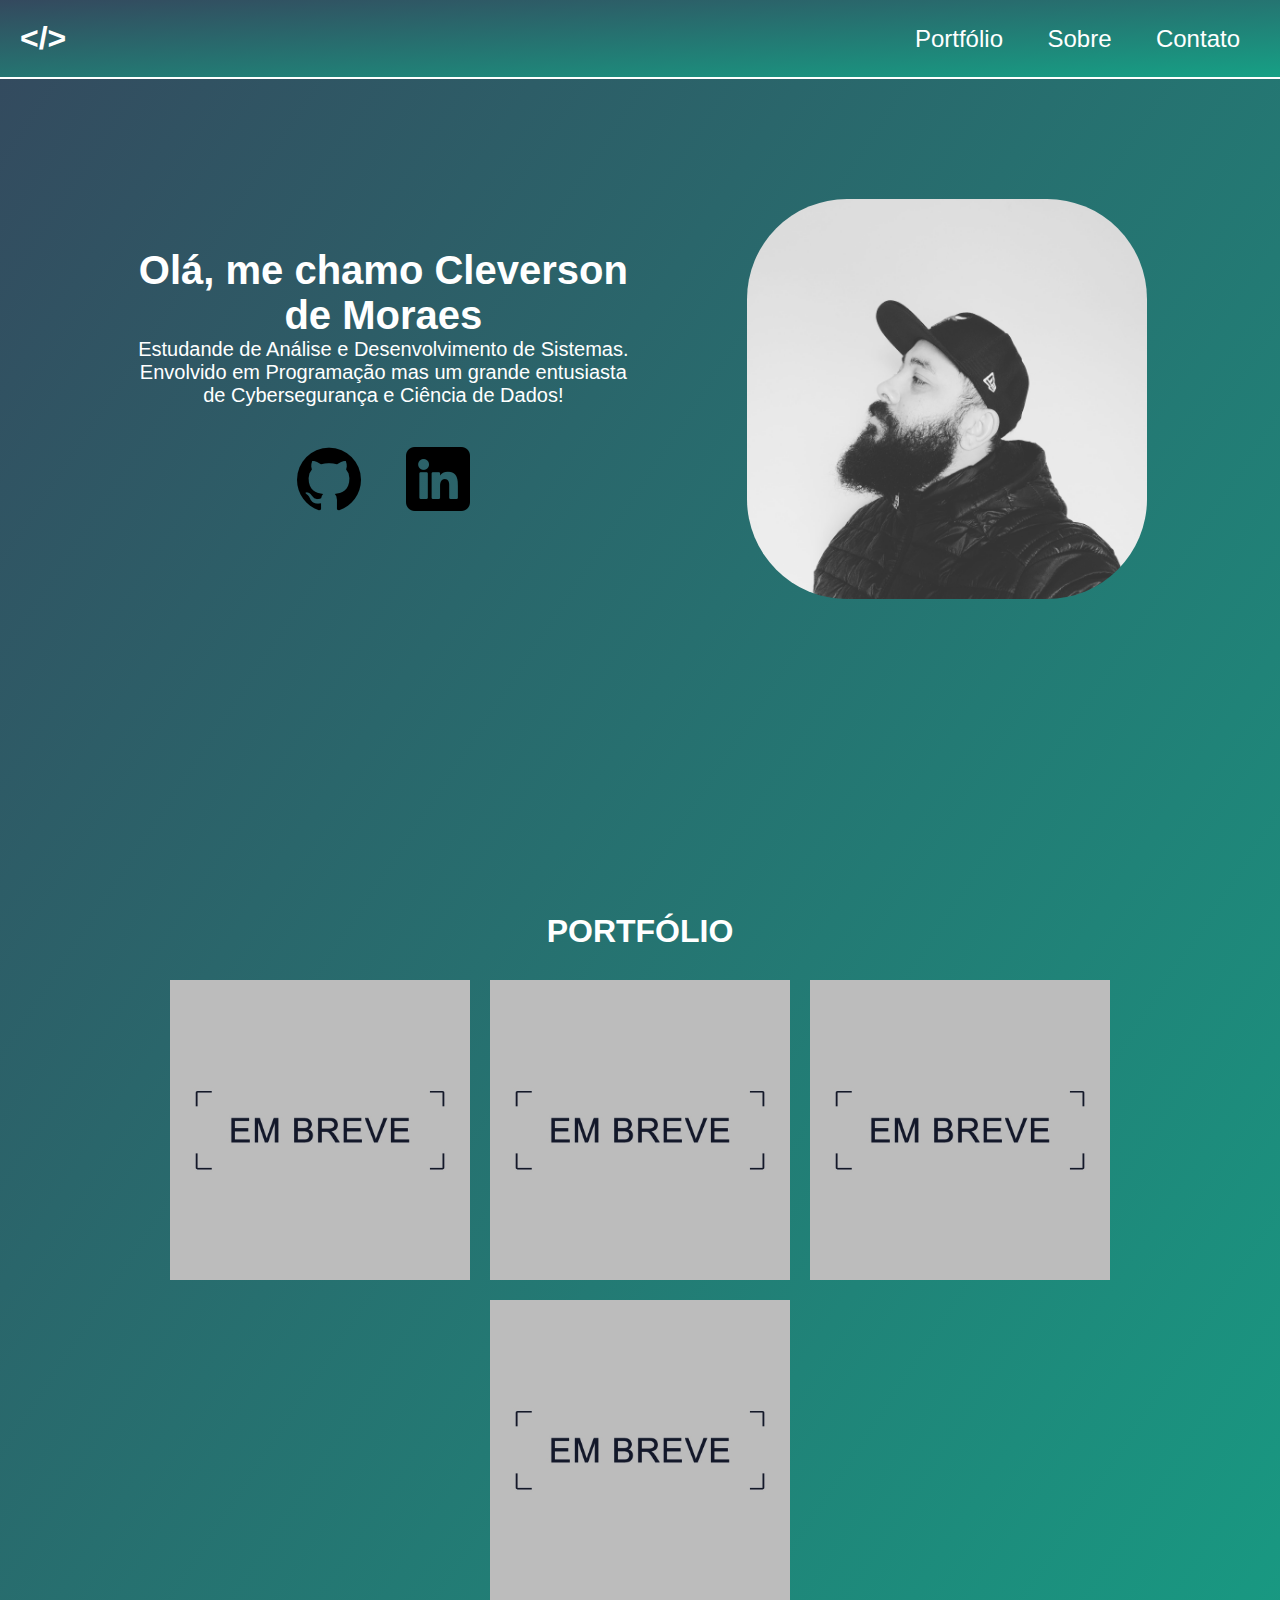
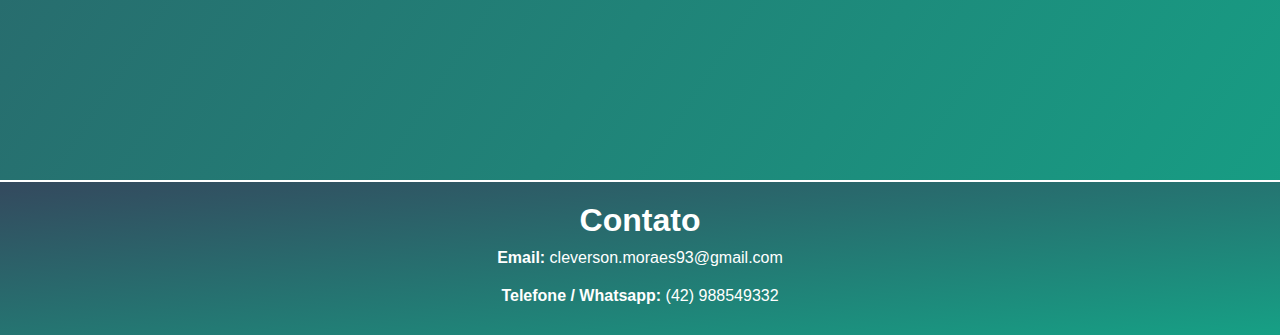
<file: index.html>
<!DOCTYPE html>
<html lang="pt-BR">

<head>
    <meta charset="UTF-8">
    <meta name="viewport" content="width=device-width, initial-scale=1.0">
    <title>Portfólio Cleverson de Moraes</title>
    <link rel="stylesheet" href="https://cdnjs.cloudflare.com/ajax/libs/font-awesome/5.15.4/css/all.min.css">
    <link rel="icon" href="./imagens/html-icon.png">
    <link rel="stylesheet" href="style.css">
    <script src="menu-hamburguer.js" defer></script>
</head>

<body>
    <header class="containerHeader">
        <h1 class="logo">&lt;/&gt;</h1>
        <button class="hamburguer"></button>
        <div class="containerOptions">
            <span class="options"><a href="index.html#titlePortfolio">Portfólio</a></span>
            <span class="options"> <a href="about.html" target="_blank">Sobre</a></span>
            <span class="options"><a href="index.html#titleContact">Contato</a></span>
        </div>
    </header>

    <main class="containerMain">
        <div class="aboutMe">
            <h1 class="aboutH">Olá, me chamo Cleverson de Moraes</h1>
            <p class="aboutP">Estudande de Análise e Desenvolvimento de Sistemas. Envolvido em Programação mas um grande
                entusiasta de Cybersegurança e Ciência de Dados!</p>

            <div class="iconsSocialMedias">
                <a href="https://github.com/cleversonmoraes" target="_blank"><img src="./imagens/github (1).png"
                        alt="Git-Hub" class="icon"></a>
                <a href="https://www.linkedin.com/in/cleverson-moraes-4b364222a/" target="_blank"><img
                        src="./imagens/linkedin.png" alt="LinkeDin" class="icon"></a>

            </div>

        </div>
        <div class="myPhoto">
            <img src="./imagens/eu.jpeg" alt="Cleverson de Moraes" class="photo">
        </div>
    </main>

    <section class="containerPortfolio">
        <h2 class="titlePortfolio" id="titlePortfolio">PORTFÓLIO</h2>
        <div class="containerMiniPort">
            <div class="miniPort">
                <p class="textMiniPort"></p>
            </div>

            <div class="miniPort">
                <p class="textMiniPort"></p>
            </div>
            <div class="miniPort">
                <p class="textMiniPort"></p>
            </div>
            <div class="miniPort">
                <p class="textMiniPort"></p>
            </div>

        </div>
    </section>

    <footer class="containerFooter">
        <h2 class="titleContact" id="titleContact">Contato</h2>
        <a href="mailto:cleverson.moraes93@gmail.com" target="_blank">
            <p class="contact">
                <b>Email:</b> cleverson.moraes93@gmail.com
            </p>
        </a>
        <a href="https://wa.me/42988549332" target="_blank">
            <p class="contact">
                <b>Telefone / Whatsapp:</b> (42) 988549332
            </p>
        </a>
    </footer>
</body>

</html>
</file>
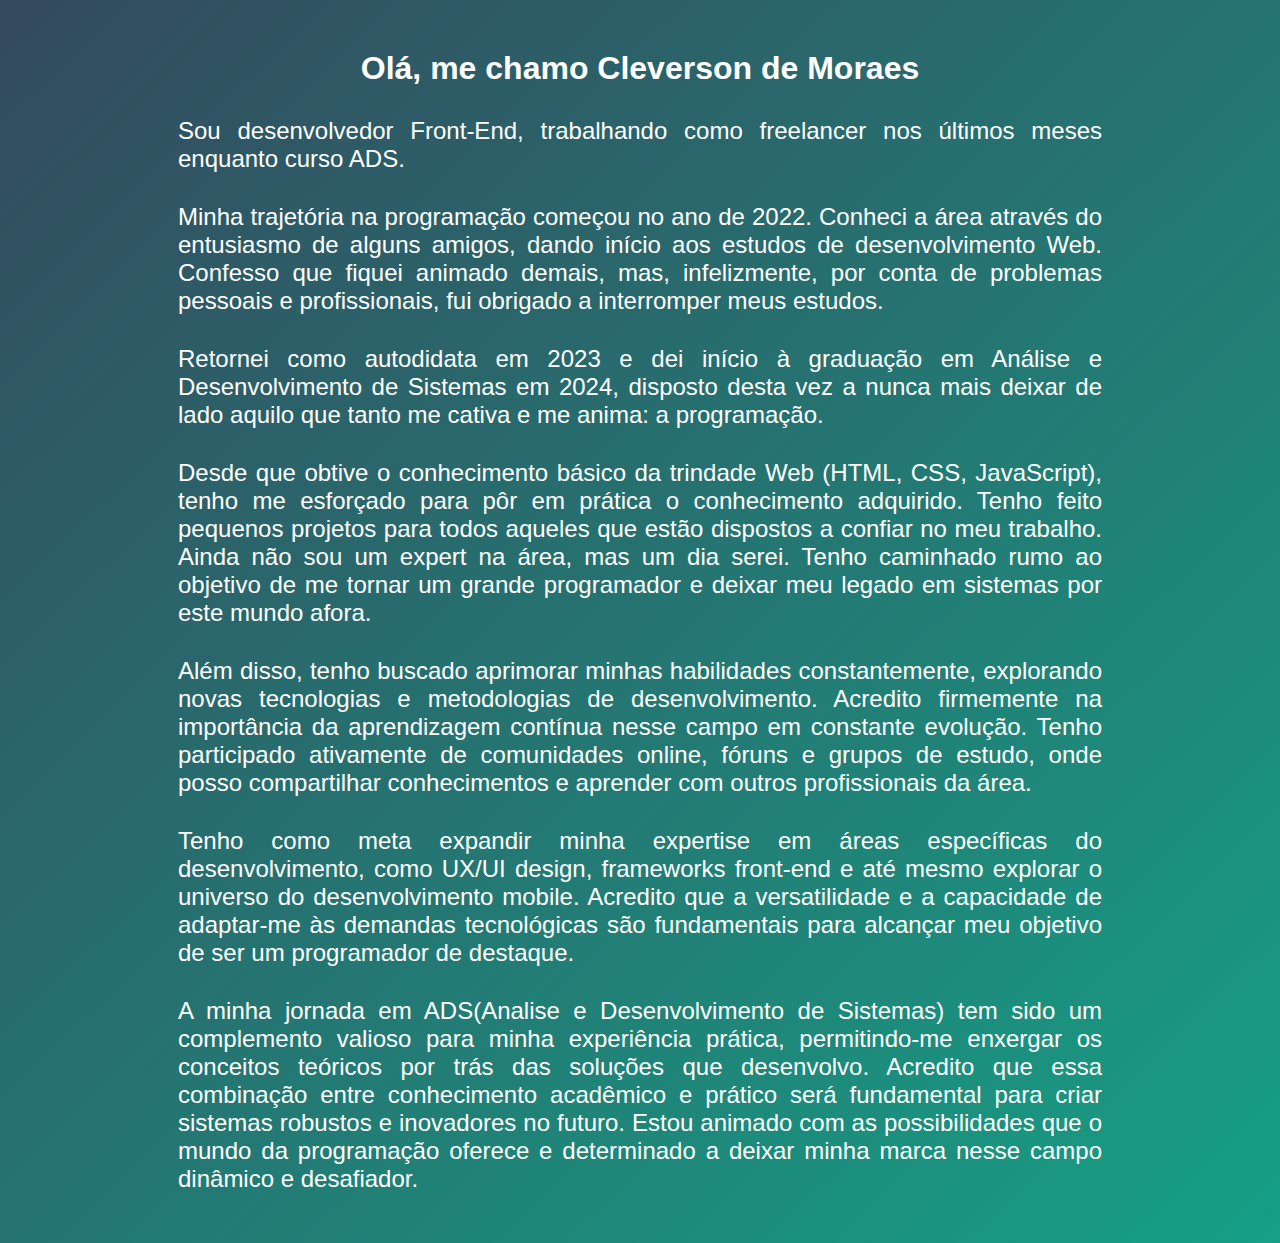
<file: about.html>
<!DOCTYPE html>
<html lang="pt-BR">

<head>
    <meta charset="UTF-8">
    <meta name="viewport" content="width=device-width, initial-scale=1.0">
    <title>Sobre</title>
    <link rel="stylesheet" href="about.css">
</head>
<main class="container">
    <section class="containerMainAbout">
        <h1 class="about">
            Olá, me chamo Cleverson de Moraes
        </h1>
        <p>
            Sou desenvolvedor Front-End, trabalhando como freelancer nos últimos meses enquanto curso ADS.
        </p>
        <p>
            Minha trajetória na programação começou no ano de 2022. Conheci a área através do entusiasmo de alguns
            amigos, dando início aos estudos de desenvolvimento Web. Confesso que fiquei animado demais, mas,
            infelizmente, por conta de problemas pessoais e profissionais, fui obrigado a interromper meus estudos.
        </p>
        <p>
            Retornei como autodidata em 2023 e dei início à graduação em Análise e Desenvolvimento de Sistemas em 2024,
            disposto desta
            vez a nunca mais deixar de lado aquilo que tanto me cativa e me anima: a programação.
        </p>
        <p>
            Desde que obtive o conhecimento básico da trindade Web (HTML, CSS, JavaScript), tenho me esforçado para pôr
            em prática o conhecimento adquirido. Tenho feito pequenos projetos para todos aqueles que estão dispostos a
            confiar no meu trabalho. Ainda não sou um expert na área, mas um dia serei. Tenho caminhado rumo ao objetivo
            de me tornar um grande programador e deixar meu legado em sistemas por este mundo afora.
        </p>
        <p>
            Além disso, tenho buscado aprimorar minhas habilidades constantemente, explorando novas tecnologias e
            metodologias de desenvolvimento. Acredito firmemente na importância da aprendizagem contínua nesse campo em
            constante evolução. Tenho participado ativamente de comunidades online, fóruns e grupos de estudo, onde
            posso compartilhar conhecimentos e aprender com outros profissionais da área.
        </p>

        <p>
            Tenho como meta expandir minha expertise em áreas específicas do desenvolvimento, como UX/UI design,
            frameworks
            front-end e até mesmo explorar o universo do desenvolvimento mobile. Acredito que a versatilidade e a
            capacidade
            de adaptar-me às demandas tecnológicas são fundamentais para alcançar meu objetivo de ser um programador de
            destaque.
        </p>

        <p>
            A minha jornada em ADS(Analise e Desenvolvimento de Sistemas) tem sido um complemento valioso para minha
            experiência prática,
            permitindo-me enxergar os conceitos teóricos por trás das soluções que desenvolvo. Acredito que essa
            combinação
            entre conhecimento acadêmico e prático será fundamental para criar sistemas robustos e inovadores no futuro.

            Estou animado com as possibilidades que o mundo da programação oferece e determinado a deixar minha marca
            nesse
            campo dinâmico e desafiador.
        </p>
    </section>
</main>

<body>

</body>

</html>
</file>
<file: style.css>
* {
    margin: 0;
    padding: 0;
    font-family: 'Lucida Sans', 'Lucida Sans Regular', 'Lucida Grande', 'Lucida Sans Unicode', Geneva, Verdana, sans-serif;
}

body {
    background: linear-gradient(to bottom right, #34495e, #16a085);
}

a {
    text-decoration: none;
}

/* HEADER */
.containerHeader {
    display: flex;
    background: linear-gradient(to bottom right, #34495e, #16a085);
    padding: 20px;
    justify-content: space-between;
    align-items: center;
    border-bottom: 2px solid white;
}

.logo {
    color: white;
}
.options a {
    padding: 20px;
    color: white;
    font-size: 24px;
}

/* MAIN-ABOUT-ME */

.containerMain {
    display: flex;
    justify-content: space-evenly;
    flex-wrap: wrap-reverse;
    margin-top: 100px;
    margin-bottom: 120px;
    align-items: center;
    padding: 20px;
    
}

.aboutMe {
    max-width: 500px;
    text-align: center;
    color: white;
    
}

.aboutH {
    font-size: 40px;
}

.aboutP {
    font-size: 20px;
}

.photo {
    width: 400px;
    height: 400px;
    border-radius: 100px;
}

.iconsSocialMedias {
    padding: 20px;
}

.icon {
    padding: 20px;
}

/* PORTFÓLIO */



.containerPortfolio {
    display: flex;
    align-items: center;
    flex-direction: column;
    justify-content: center;
    align-items: center; 
    animation: reveal 1ms ease-in-out;
    animation-timeline: view();
    animation-range: entry 20% cover 50%;
    
}



.titlePortfolio {
    margin-top: 170px;
    font-size: 2em;
    color: white;
}

.containerMiniPort {
    display: flex;
    justify-content: center;
    align-items: center;
    flex-wrap: wrap;
    padding: 20px;
}
.miniPort {
    width: 300px;
    height: 300px;
    background-color: gray;
    margin: 10px;
    text-align: center;
    display: flex;
    align-items: flex-end;
    justify-content: center;
    background-image: url(./imagens/em-breve-3-8041.jpg);
    background-size: cover;
    
}

.miniPort:hover {
    box-shadow: 0px 0px 23px 1px white;
}


/* FOOTER */

.containerFooter {
    background: linear-gradient(to bottom right, #34495e, #16a085);
    border-top: 2px solid white;
    display: flex;
    margin-top: 150px;
    padding: 20px;
    justify-content: center;
    flex-direction: column;
    align-items: center;
}

.titleContact {
    font-size: 2em;
    color: white;
}

.contact {
    padding: 10px;
    color: white;
}

/* MENU HAMBURGUER */

.hamburguer {
    display: none;
    border: none;
    background: none;
    border-top: 3px solid #fff;
    cursor: pointer;
}

.hamburguer::after,
.hamburguer::before {
    content: " ";
    display: block;
    width: 30px;
    height: 3px;
    background: #fff;
    margin-top: 5px;

    position: relative;
    transition: 0.3s;
}




/* KEYFRAMES */

@keyframes appear {
    from {
        opacity: 0;
        translate: -100vw 0;
    }

    to {
        opacity: 1;
        translate: 0 0;
    }
}

@keyframes reveal {
    from {
        opacity: 0;
        clip-path: inset(45% 20% 45% 20%);
    }

    to {
        opacity: 1;
        clip-path: inset(0% 0% 0% 0%);
    }
}


/* MEDIA QUERIES */

@media (max-width: 700px) {
    .hamburguer {
        display: block;
        z-index: 1;
    }

    .containerOptions {
        display: flex;
        position: fixed;
        top: 0;
        left: 0;
        width: 100vw;
        height: 100vh;
        background: linear-gradient(to bottom right, #34495e, #16a085);
        clip-path: circle(100px at 90% -15%);
        transition: 1s ease-in-out;

        flex-direction: column;
        justify-content: space-around;
        align-items: center;
        gap: 0;
        pointer-events: none;
    }

    .containerOptions a {
        font-size: 24px;
        opacity: 1;
    }


    .containerHeader.active .containerOptions {
        clip-path: circle(1500px at 90% -15%);
        pointer-events: all;
    }

    .containerHeader.active .containerOptions {
        opacity: 1;
    }

    .containerHeader.active .hamburguer {
        position: fixed;
        top: 26px;
        right: 16px;
        border-top-color: transparent;
    }

    .containerHeader.active .hamburguer::before {
        transform: rotate(135deg);
    }

    .containerHeader.active .hamburguer::after {
        transform: rotate(-135deg);
        top: -7px;
    }
    
}
</file>
<file: about.css>
* {
    margin: 0;
    padding: 0;
    font-family: 'Lucida Sans', 'Lucida Sans Regular', 'Lucida Grande', 'Lucida Sans Unicode', Geneva, Verdana, sans-serif;
}

body {
    background: linear-gradient(to bottom right, #34495e, #16a085);
    color: white;
}

.container {
    width: 80%;
    margin: auto;
}

.containerMainAbout {
    display: flex;
    flex-direction: column;
    align-items: center;
    justify-self: center;
    padding: 50px;
}

p {
    margin-top: 30px;
    font-size: 24px;
    text-align: justify;
}
</file>
